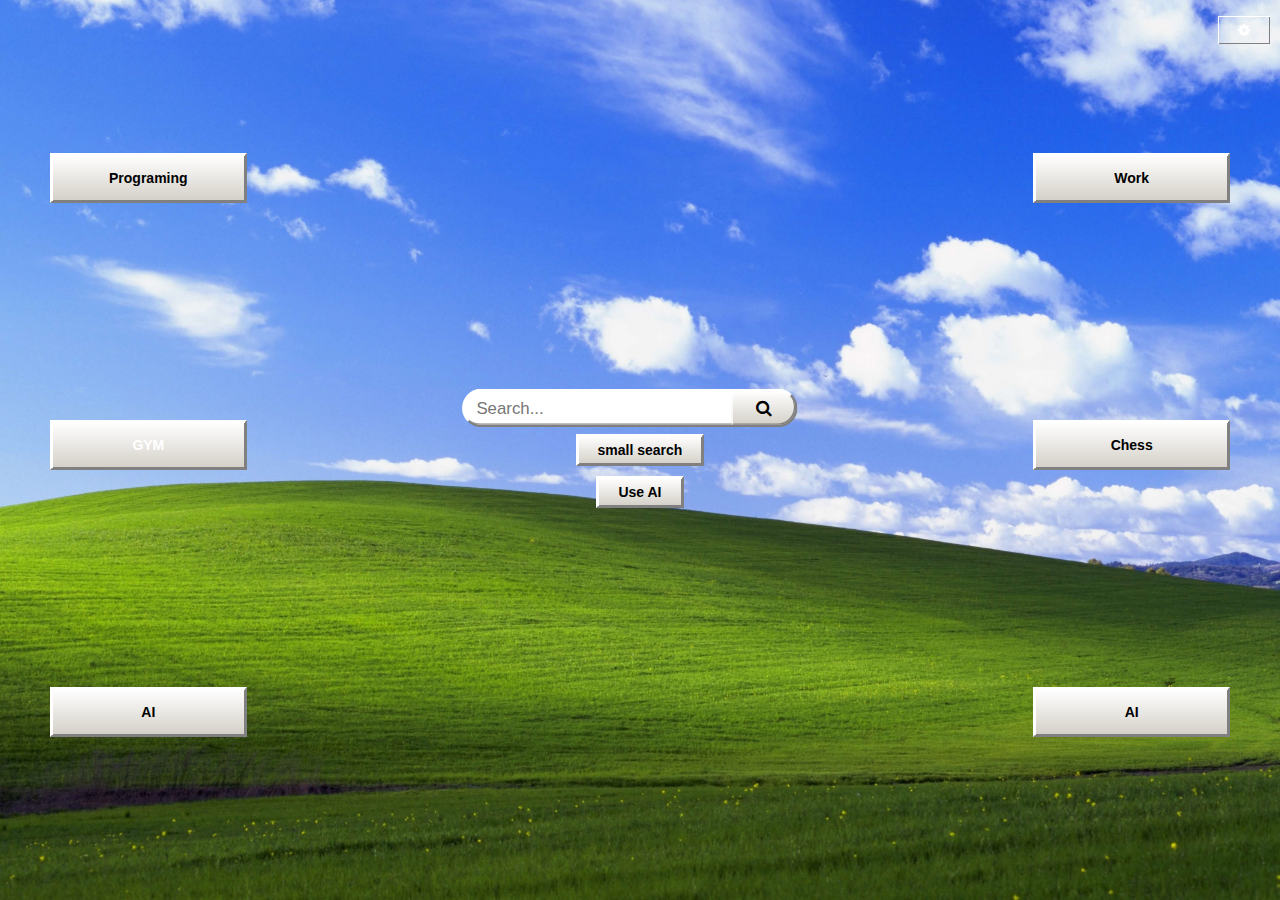
<file: index.html>
<!DOCTYPE html>
<html lang="en">
<head>
    <meta charset="UTF-8" />
    <meta name="viewport" content="width=device-width, initial-scale=1.0" />
    <link rel="stylesheet" href="https://cdnjs.cloudflare.com/ajax/libs/font-awesome/4.7.0/css/font-awesome.min.css"/>
    <link rel="stylesheet" href="main.css" />
    <link rel="stylesheet" id="pageStyle" href="styles/modern.css" />
    <title>New tab</title>
</head>
<body>
  
  <div class="settings">
    <button> <i class="fa fa-gear"></i></button>
  </div>

  <div class="sections">
    
    <div class="btns left">
      <button href="pages/gym/index.html">Programing</button>
      <button><a href="pages/gym/index.html">GYM</a></button>
      <button>AI</button> 
    </div>

    <div class="mid search">

        <div>
          <input type="search" id="searchInp" placeholder="Search..." />
          <button id="searchBtn"><i class="fa fa-search"></i></button>
        </div>

        <button>small search</button>

      <div class="AI">
        <button>Use AI</button>
      </div>
    </div>

    <div class="btns right">
      <button>Work</button>
      <button>Chess</button>
      <button>AI</button> 
    </div>
  </div>
  
  <script src="app.js"></script>
</body>
</html>
</file>
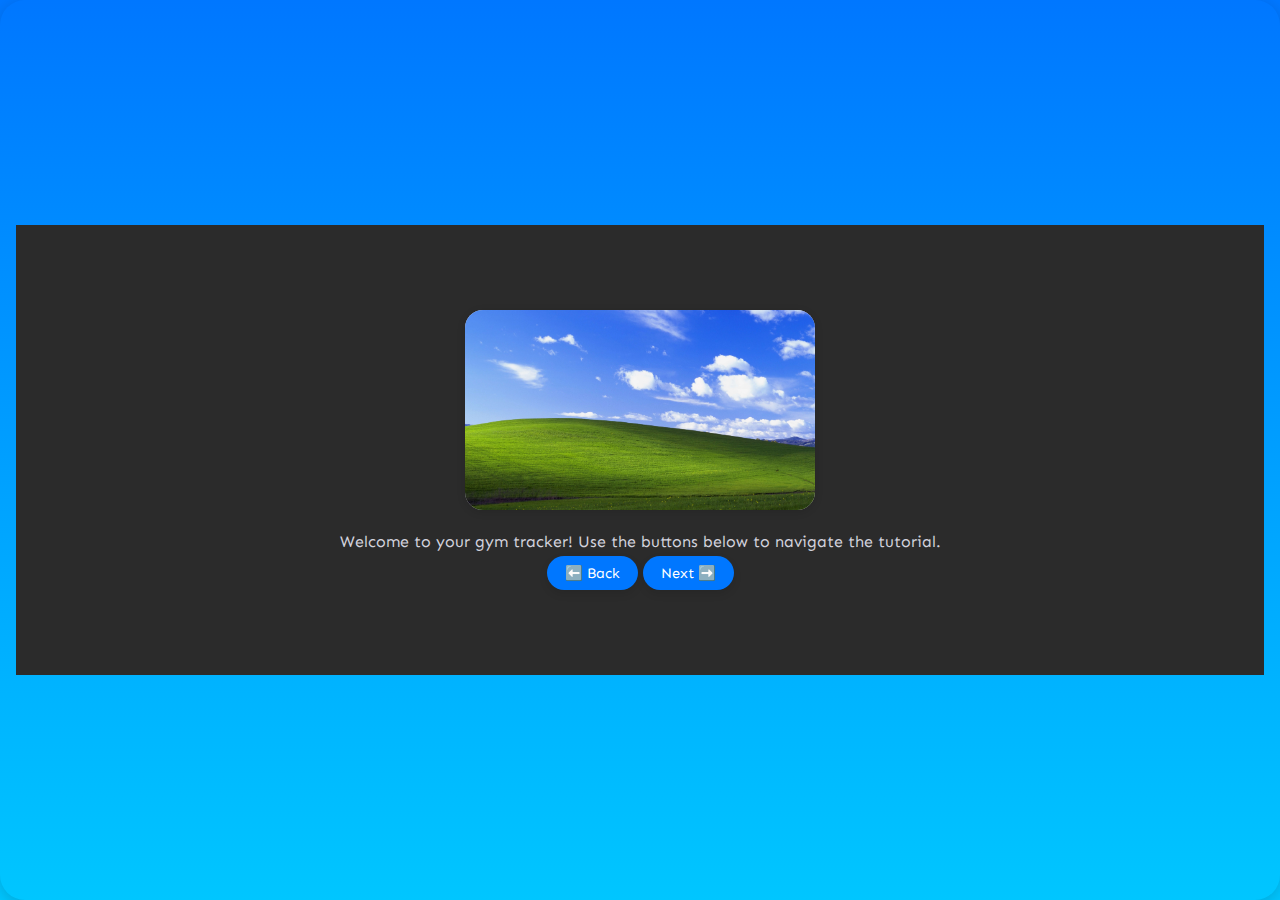
<file: pages/gym/start.html>
<!DOCTYPE html>
<html lang="en">
<head>
  <meta charset="UTF-8">
  <title>Gym Home Page</title>
  <link rel="stylesheet" href="style.css">
  <link rel="stylesheet" href="start.css">
  <link rel="icon" type="image/x-icon" href="../../wallpaper/gym-near.png">
</head>
<body>
  <!-- Tutorial Section -->
  <section class="section" id="tutorialSection">
    <div class="imageTutorial">
        <img id="tutorialImg" class="tutorial-img" src="../../wallpaper/xp.jpg" alt="Tutorial Image">
        <div id="tutorialText">Welcome to your gym tracker! Use the buttons below to navigate the tutorial.</div>
        <div id="tutorialButtons">
          <button class="tutorial-btn" onclick="prevTutorial()">⬅️ Back</button>
          <button class="tutorial-btn" onclick="nextTutorial()">Next ➡️</button>
        </div>
        <div id="endTutorial">
            <button class="tutorial-btn" onclick="endTutorial()">Done ➡️</button>
        </div> 
    </div>
  </section>

  <!-- Days Section -->
  <section class="section" id="daysSection">
    <h2>Workout Days</h2>
    <ul id="daysList">
        <label for="sundayName">Add Sunday name</label>
        <input type="text" class="dayName" placeholder="Sunday name">
        <hr>

        <label for="mondayName">Add Monday name</label>
        <input type="text" class="dayName" placeholder="Monday name">
        <hr>

        <label for="tuesdayName">Add Tuesday name</label>
        <input type="text" class="dayName" placeholder="Tuesday name">
        <hr>

        <label for="wednesdayName">Add Wednesday name</label>
        <input type="text" class="dayName" placeholder="Wednesday name">
        <hr>

        <label for="thursdayName">Add Thursday name</label>
        <input type="text" class="dayName" placeholder="Thursday name">
        <hr>

        <label for="fridayName">Add Friday name</label>
        <input type="text" class="dayName" placeholder="Friday name">
        <hr>

        <label for="saturdayName">Add Saturday name</label>
        <input type="text" class="dayName" placeholder="Saturday name">
        <hr>

    </ul>
    <button id="DaysNames" onclick="SavedaysName()">Done</button>
  </section>

  <!-- Exercises Section -->
  <section class="sction" id="exercisesSection">
    <h2>Exercises for Each Day</h2>
    <div id="exercisesContainer">
      <!-- Exercises tables will be rendered here -->
    </div>
  </section>


  <script>
    // Tutorial Section Data
    const tutorials = [
      { img: "../../wallpaper/xp.jpg", text: "Welcome to your gym tracker! Use the buttons below to navigate the tutorial." },
      { img: "../../wallpaper/xp.jpg", text: "Track your progress and save your workouts easily." },
      { img: "../../wallpaper/xp.jpg", text: "Export and import your data for backup or transfer." }
    ];
    let tutorialIndex = 0;

    function IsTutorialEnded() {
        if (tutorialIndex === tutorials.length - 1) {
            document.getElementById("endTutorial").style.display = "block";
            document.getElementById("tutorialButtons").style.display = "none";
        } else {
            document.getElementById("endTutorial").style.display = "none";
            // document.getElementById("tutorialButtons").style.display = "flex";
            
        }
    }

    function showTutorial(idx) {
      document.getElementById("tutorialImg").src = tutorials[idx].img;
      document.getElementById("tutorialText").innerText = tutorials[idx].text;
    }
    function prevTutorial() {
      if (tutorialIndex === 0) {
        return;
      }
      tutorialIndex = (tutorialIndex - 1 + tutorials.length) % tutorials.length;
      showTutorial(tutorialIndex);
    }
    function nextTutorial() {
      tutorialIndex = (tutorialIndex + 1) % tutorials.length;
      showTutorial(tutorialIndex);
      IsTutorialEnded();
    }
    // Initialize tutorial
    showTutorial(tutorialIndex);

    function endTutorial() {
      document.getElementById("tutorialSection").style.display = "none";
      document.getElementById("daysSection").style.display = "block";
      document.getElementById("exercisesSection").style.display = "none";
    }

    // Days Section Data
    let customDays = [
      "Sunday 🟥 - Rest / Cardio",
      "Monday 🟧 - Rest / Cardio",
      "Tuesday 💧 - Rest / Cardio",
      "Wednesday 🟦 - Rest / Cardio",
      "Thursday 🟨 - Rest / Cardio",
      "Friday 🌿 - Rest / Cardio",
      "Saturday 🌿 - Rest / Cardio"
    ];

    function SavedaysName() {
      const dayNames = document.querySelectorAll(".dayName");
      const daysList = document.getElementById("daysList");
      daysList.innerHTML = ""; // Clear existing list
      dayNames.forEach((input, index) => {
        customDays[index] = input.value || customDays[index]; // Use input value or default
        console.log(input.value, "-----",customDays[index]);
      });

      console.log(customDays);
      
      document.getElementById("daysSection").style.display = "none";
      document.getElementById("exercisesSection").style.display = "block";
      document.getElementById("tutorialSection").style.display = "none";
    }

    console.log(customDays);


    // Exercises Section Data (example, use your real data)
    const exercises = [
      [
        ["Bench Press", "4 x 8", "https://youtu.be/gRVjAtPip0Y"],
        ["Incline Machine Press", "4 x 10", "https://youtu.be/DbFgADa2PL8"]
      ],
      [
        ["Leg Curl (Seated)", "4 x 12", "https://youtu.be/1Tq3QdYUuHs"]
      ],
      [],
      [
        ["Bench Press", "4 x 8", "https://youtu.be/gRVjAtPip0Y"]
      ],
      [
        ["Leg Curl (Lying)", "4 x 12", "https://youtu.be/1Tq3QdYUuHs"]
      ],
      [],
      []
    ];
    const exercisesContainer = document.getElementById("exercisesContainer");
    exercises.forEach((dayExercises, dayIdx) => {
      const dayDiv = document.createElement("div");
      console.log(customDays[dayIdx]);
      dayDiv.innerHTML = `<h3>${customDays[dayIdx]}</h3>`;
      if (dayExercises.length === 0) {
        dayDiv.innerHTML += "<p>Rest day! 💤</p>";
      } else {
        let table = `<table class="exercise-table"><thead><tr>
          <th>Name</th><th>Sets & Reps</th><th>Link</th></tr></thead><tbody>`;
        dayExercises.forEach(ex => {
          table += `<tr>
            <td>${ex[0]}</td>
            <td>${ex[1]}</td>
            <td><a href="${ex[2]}" target="_blank">🔗</a></td>
          </tr>`;
        });
        table += "</tbody></table>";
        dayDiv.innerHTML += table;
      }
      exercisesContainer.appendChild(dayDiv);
    });
  </script>
</body>
</html>
</file>
<file: main.css>
* {
  padding: 0;
  margin: 0;
  box-sizing: border-box;
  /* color: white; */

  transition: all 0.35s ease-in-out;
}

body{
  height: 100vh;
}

a {
  color: white;
  text-decoration: none;
}

.search div {
    display: flex;
    align-items: center;
    margin: 10px;
}

.search #searchBtn {
    border-left: none;
    border-radius: 0 16px 16px 0;
    transform: scale(1.2);

    margin: 0;
}
.search input {
    border-right: none;
    border-radius: 16px 0 0 16px;
    transform: scale(1.2);

    margin: 0;
}


.settings {
  position: absolute;
  top: 10px;
  right: 10px;
  font-size: 24px;
  cursor: pointer;
}

.settingsMenu {
  position: absolute;
  top: 50%;
  left: 50%;
  transform: translate(-50%, -50%);
  background-color: #333;
  padding: 10px;
  border-radius: 5px;
  display: none; /* Initially hidden */

  height: 270px;
  width: 250px;

  z-index: 1000;
}

.settings button {
  background: transparent;
  border: none;
  color: #fff;
  cursor: pointer;
  width: auto;
}

.sections {
  display: grid;
  grid-template-columns: 1fr 4fr 1fr;
  justify-content: center;
  /* justify-content: space-between; */
  height: 100%;
}

.btns {
  display: flex;
  flex-direction: column;
  flex-wrap: wrap;
  align-content: center;
  align-items: center;
  justify-content: space-around;

  height: 100%;
  width: 100%;
}


.btns a , .btns button {
  width: 100%;
  height: 50px;

  text-align: center;
  align-content: center;

  cursor: pointer;
  margin-bottom: 10px;
}
.search {
    display: flex;
    align-content: center;
    justify-content: center;
    align-items: center;
    flex-direction: column;
}
</file>
<file: styles/modern.css>
@import url('https://fonts.googleapis.com/css2?family=Inter:wght@400;600&display=swap');
body {
    background: linear-gradient(135deg, #0f2027, #203a43, #2c5364);
    height: 100vh;
    margin: 0;
    font-family: 'Inter', 'Segoe UI', Roboto, sans-serif;
}

input {
  padding: 14px 40px;
  font-size: 16px;
  color: #fff;
  background: rgba(255, 255, 255, 0.1);
  border: 1px solid rgba(255, 255, 255, 0.3);
  border-radius: 14px;
  backdrop-filter: blur(10px);
  -webkit-backdrop-filter: blur(10px);
  outline: none;
  width: 260px;
  transition: all 0.3s ease;
  height: 45px;
}

input::placeholder {
  color: #ccc;
}

input:focus {
  box-shadow: 0 0 0 3px rgba(255, 255, 255, 0.2);
}

input:hover {
  background: rgba(255, 255, 255, 0.15);
}

.search div {
    display: flex;
    align-items: center;
}

.search #searchBtn {
    border-left: none;
    border-radius: 0 16px 16px 0;

    height: 45px;

    margin: 0;
    /* padding: 0; */
}
.search input {
    border-right: none;
    border-radius: 16px 0 0 16px;

    margin: 0;
}

button {
  padding: 14px 40px;
  font-size: 16px;
  font-weight: 600;
  color: #fff;
  background: rgba(255, 255, 255, 0.1);
  border: 1px solid rgba(255, 255, 255, 0.3);
  border-radius: 16px;
  backdrop-filter: blur(10px);
  -webkit-backdrop-filter: blur(10px);
  box-shadow: 0 8px 24px rgba(0, 0, 0, 0.3);
  cursor: pointer;
  transition: all 0.3s ease;
  width: 150px;
}

button:hover {
  transform: translateY(-2px);
  box-shadow: 0 12px 32px rgba(0, 0, 0, 0.4);
  background: rgba(255, 255, 255, 0.15);
}

button:active {
  transform: translateY(0);
  box-shadow: 0 6px 16px rgba(0, 0, 0, 0.3);
}
</file>
<file: pages/gym/style.css>
@import url('https://fonts.googleapis.com/css2?family=Sen:wght@400..800&display=swap');

:root {
  --primary-color: #0077ff;
  --secondary-color: #d2d2dd;
  --background-color: #2b2b2b;
  --text-color: #d2d2dd;
  --text-2-color: #222;
  --accent-color: #00b894;
}

* {
  box-sizing: border-box;
  font-family: 'Segoe UI', sans-serif;
  transition: all 0.3s cubic-bezier(0, 0.06, 1, -0.45);
  scrollbar-width: thin;
  scroll-behavior: smooth;
}

body {
  margin: 0;
  padding: 0;
  background: #2b2b2b;
  color: #222;
}

header {
  background: #2b2b2b;
  padding: 20px;
  margin: 10px;
  text-align: center;
  border-radius: 15px;

  position: fixed;

  width: 90%;
  height: 50px;


  box-shadow: 0 4px 8px rgba(0,0,0,0.1);

  display: flex;
  justify-content: space-around;
  align-items: center;
  justify-self: center;

  animation: slideIn 1s ease-out;
}

header a {
  color: var(--text-color);
  text-decoration: none;
  font-size: 1.2em;
}



main {
  background: linear-gradient(to bottom, #0077ff, #00c6ff);
  height: 100vb;
  width: 100%;

  text-align: center;

  padding: 10px;
  padding-top: 70px; /* Adjust for fixed header height */
}

main .btns {
  display: flex;
  justify-content: space-around;
  gap: 10px;
  margin-top: 20px;
}

main .btns button{
  background: #2b2b2b;
}

main #todayWorkouts {
  background: #2b2b2b;
  border-radius: 25px 0 0 25px;

  color:var(--text-color);

  width: 90%;
  height: 60vb;

  display: flex;
  flex-direction: column;
  align-items: center;
  justify-self: center;
  /* justify-content: center; */
  padding: 10px;
  margin: 20px;

  overflow-y: scroll;
}

main #todayWorkouts .exercise  {
  width: 100%;
  display: flex;
  justify-content: space-evenly;
  align-content: center;
  flex-direction: row;

  margin: 10px 0;
  color: var(--text-color);
}

main #todayWorkouts .exercise span{
  width: 30%;
}

article {
  padding: 20px;
  max-width: 1000px;
  margin: auto;
}

h1, h2, h3 {
  margin-top: 0;
}

#exerciseList ,  #stretching{
  background: var(--secondary-color);
  border-radius: 10px;
  padding: 15px;
  box-shadow: 0 4px 8px rgba(0,0,0,0.1);
  margin-bottom: 25px;
}

#exerciseList {
  height: auto;
}


.exercise-card {
  border-bottom: 1px solid var(--secondary-color);
  padding: 10px 0;
  display: flex;
  flex-wrap: wrap;
  align-items: center;
  justify-content: space-between;
}

.exercise-name {
  font-weight: bold;
  flex: 1 1 200px;
}

.sets-reps {
  font-size: 0.9em;
  color: #444;
  margin: 5px 10px;
}

.weight-input {
  width: 70px;
  padding: 4px;
  margin: 0 5px;
  border-radius: 5px;
  border: 1px solid var(--secondary-color);
}

a.video-link {
  color: #0077ff;
  text-decoration: none;
  margin-left: 10px;
  font-size: 0.9em;
}

a.video-link:hover {
  text-decoration: underline;
}

#weightSection {
  background: var(--secondary-color);
  border-radius: 10px;
  padding: 15px;
  box-shadow: 0 4px 8px rgba(0,0,0,0.1);
  margin-bottom: 25px;
}

#bodyWeight {
  width: 100%;
  padding: 8px;
  border-radius: 5px;
  border: 1px solid #ccc;
  font-size: 1em;
  margin: 8px 0;
}

button , .ExBtn{
  background: var(--primary-color);
  box-shadow: 0 4px 8px rgba(0,0,0,0.1);
  color: white;
  border: none;
  padding: 8px 18px;
  border-radius: 25px;
  cursor: pointer;
  font-size: 0.9em;
  margin-top: 5px;
  text-decoration: none;
}

button:hover , .ExBtn:hover{
  background: var(--primary-color);
}

#importInput {
  display: none;
}

.import-btn {
  display: inline-block;
  background: var(--primary-color);
  color: white;
  padding: 8px 16px;
  border-radius: 5px;
  cursor: pointer;
  font-size: 0.9em;
  margin-top: 10px;
  text-align: center;
}

.import-btn:hover {
  background: #009e7c;
}

canvas {
  max-width: 100%;
  height: auto;
  margin-top: 20px;
}

table {
  width: 100%;
  height: 100%;
  border-collapse: collapse;
  margin: 10px;
}

thead tr{
  background-color: #888888 !important;
  color: var(--text-color);
}

tr {padding: 10px;}
tr:nth-child(even) {background-color: var(--background-color); color: var(--text-color);}
tr:nth-child(odd) {background-color: var(--secondary-color); color: var(--text-2-color);}

@media (max-width: 600px) {
  .exercise-card {
    flex-direction: column;
    align-items: flex-start;
  }

  .sets-reps, .weight-input {
    margin: 5px 0;
  }
}


@keyframes slideIn {
  0% { transform: translateY(-30px); opacity: 0; }
  100% { transform: translateY(0); opacity: 1; }
}
</file>
<file: pages/gym/start.css>
@import url('https://fonts.googleapis.com/css2?family=Sen:wght@400..800&display=swap');

:root {
  --primary-color: #0077ff;
  --secondary-color: #d2d2dd;
  --background-color: #2b2b2b;
  --text-color: #d2d2dd;
  --text-2-color: #222;
  --accent-color: #00b894;
}

* {
  margin: 0;
  padding: 0;
  box-sizing: border-box;
  font-family: 'Sen', 'Segoe UI', sans-serif;
  transition: all 0.3s cubic-bezier(0, 0.06, 1, -0.45);
  scrollbar-width: thin;
  scroll-behavior: smooth;
  
}

body {
  background: linear-gradient(to bottom, #0077ff, #00c6ff);
  color: #222;

  height: 100vb;
  width: 100%;
}

/* Tutorial Section Styles */
.section {
    border-radius: 25px;
    box-shadow: 0 4px 16px rgba(0,0,0,0.15);

    padding: 16px;

    text-align: center;
    color: var(--text-color);

    align-content: center;
    justify-content: center;

    animation: slideIn 1s ease-out;
    
    height: 100vb;
    width: 100%;
}

#tutorialSection .imageTutorial {
    background: var(--background-color);

    height: 50vb;


    align-content: center;
}

#tutorialSection #endTutorial {
    display: none;
}

#tutorialSection img.tutorial-img {
  width: 100%;
  max-width: 350px;
  height: 200px;
  object-fit: cover;
  border-radius: 18px;
  box-shadow: 0 2px 8px rgba(0,0,0,0.12);
  margin-bottom: 18px;
  background: var(--secondary-color);
}

.tutorial-section #tutorialText {
  font-size: 1.15em;
  margin-bottom: 18px;
  color: var(--text-color);
  font-weight: 500;
  letter-spacing: 0.02em;
}

.tutorial-section .tutorial-btn {
  background: var(--primary-color);
  color: #fff;
  border: none;
  border-radius: 18px;
  padding: 8px 22px;
  margin: 0 8px;
  font-size: 1em;
  font-family: inherit;
  box-shadow: 0 2px 8px rgba(0,0,0,0.08);
  cursor: pointer;
  transition: background 0.2s;
}

.tutorial-section .tutorial-btn:hover {
  background: var(--accent-color);
  color: #fff;
  padding: 10px;
}

#daysSection #daysList {
  background: var(--background-color);
  border-radius: 16px;
  box-shadow: 0 2px 8px rgba(0,0,0,0.12);
  display: flex;
  flex-direction: column;
  align-items: center;
  gap: 10px;
}

#daysSection , #exercisesSection {display: none;}

input {
  border: 1px rgba(0, 0, 0, 0.589) solid;
  box-shadow: inset 0 1px 3px rgba(0,0,0,0.1);
  border-radius: 8px;
  padding: 5px;
}

hr{
  margin: 10px;
  display: none;
}

@media (max-width: 600px) {
  .tutorial-section {
    max-width: 98vw;
    padding: 18px 4vw 18px 4vw;
  }
  .tutorial-section img.tutorial-img {
    max-width: 98vw;
    height: 140px;
  }
}
</file>
